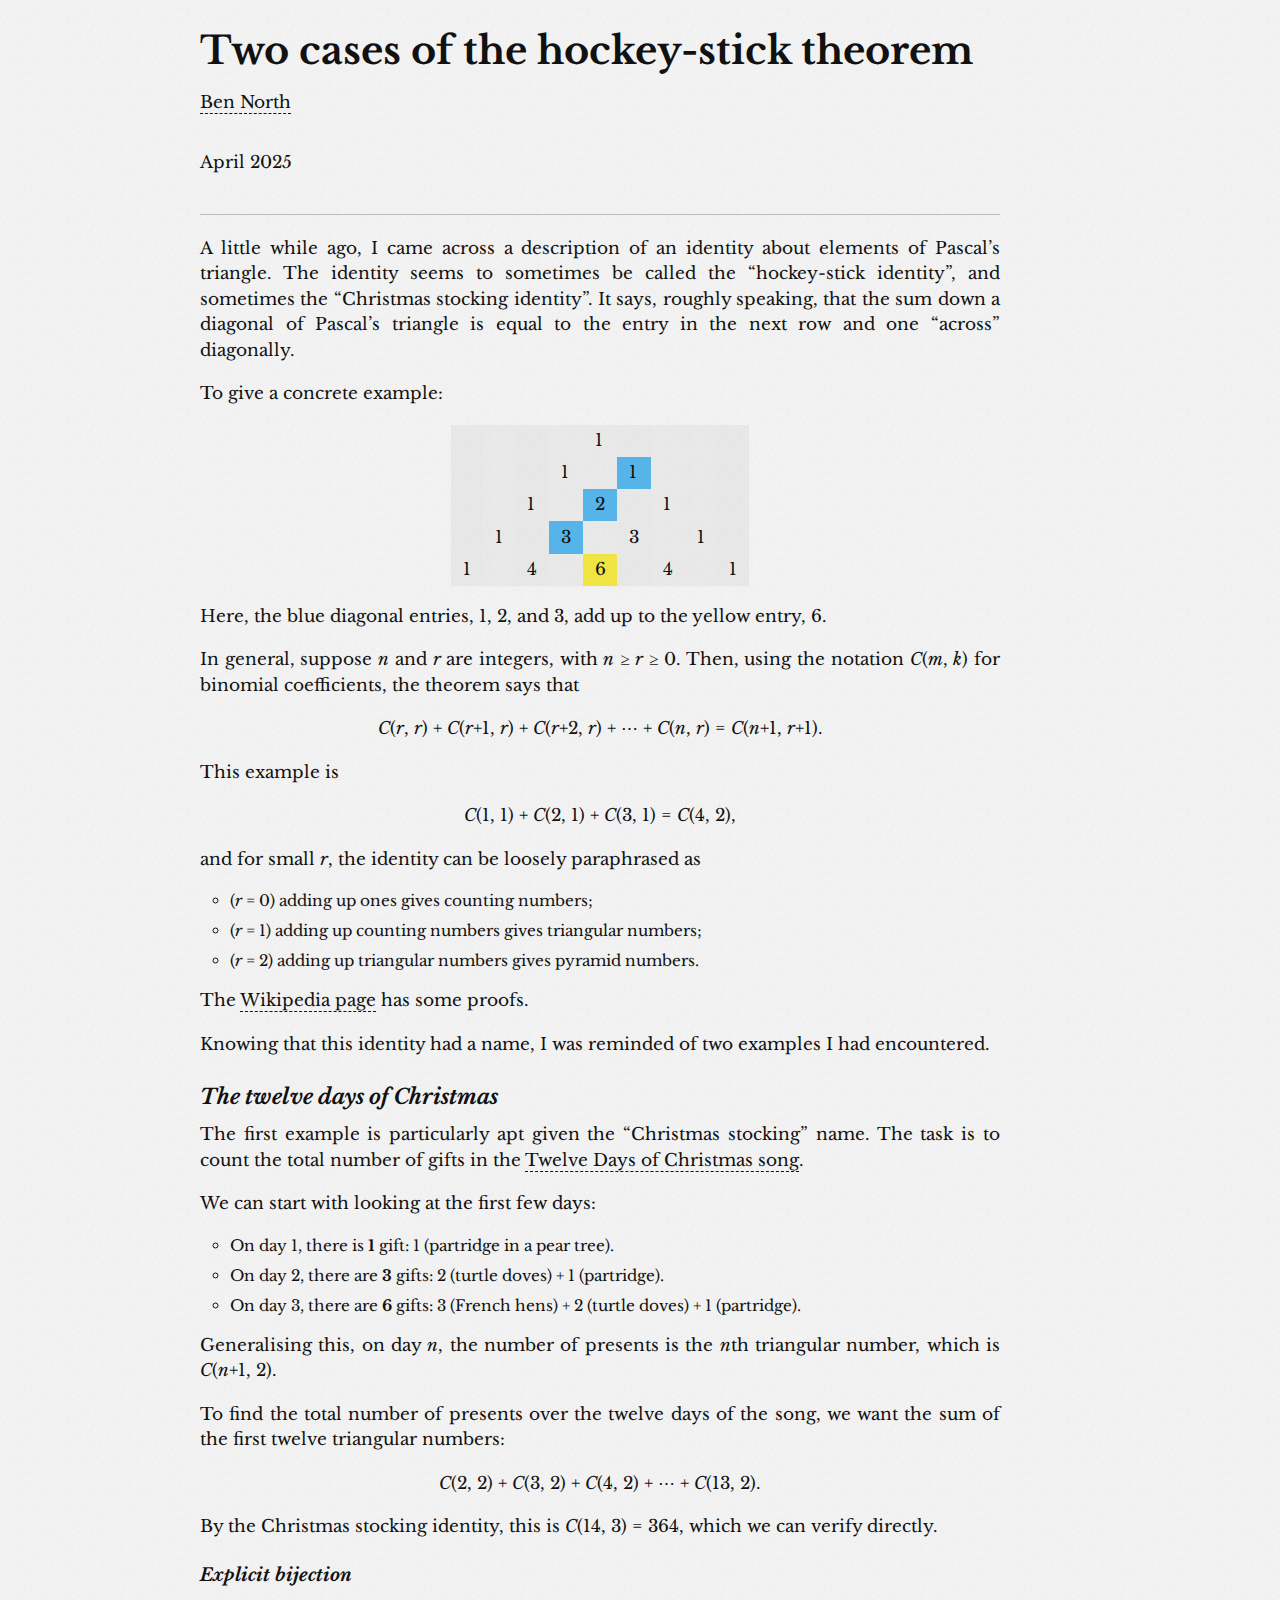
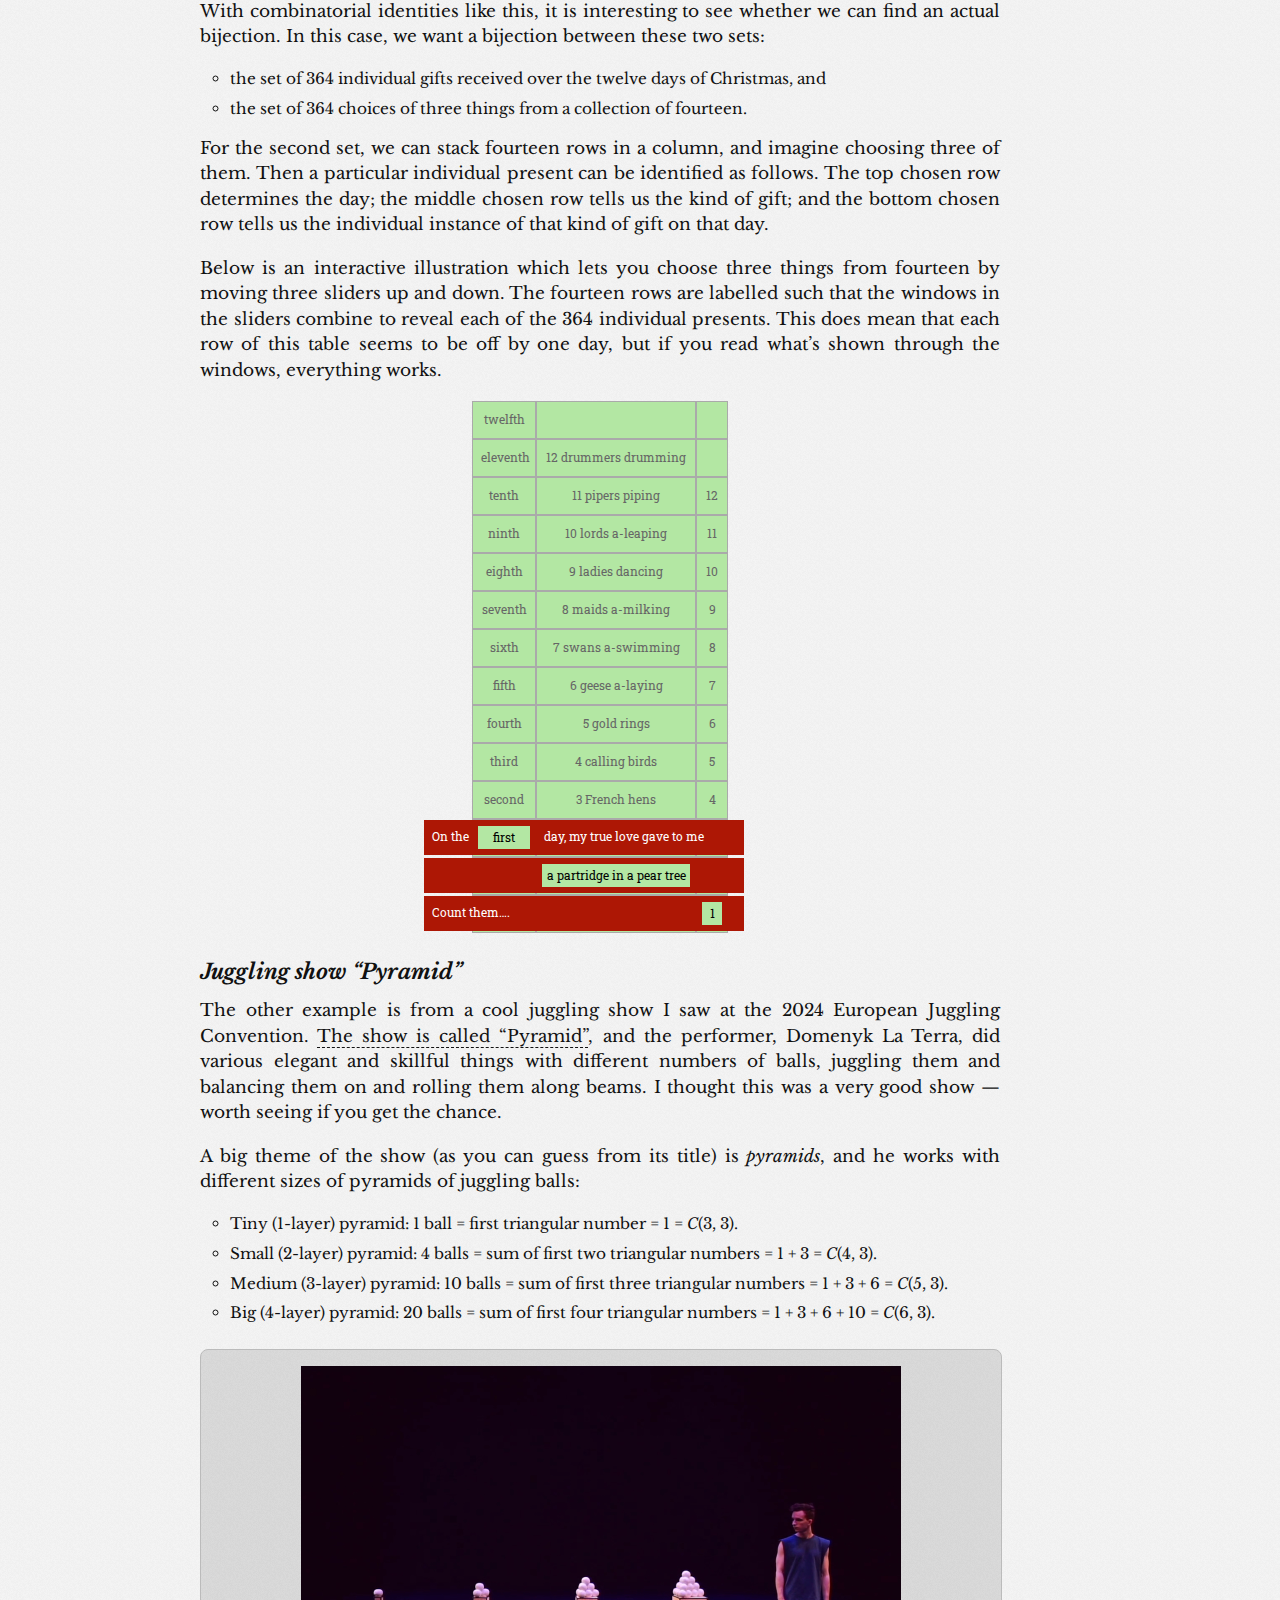
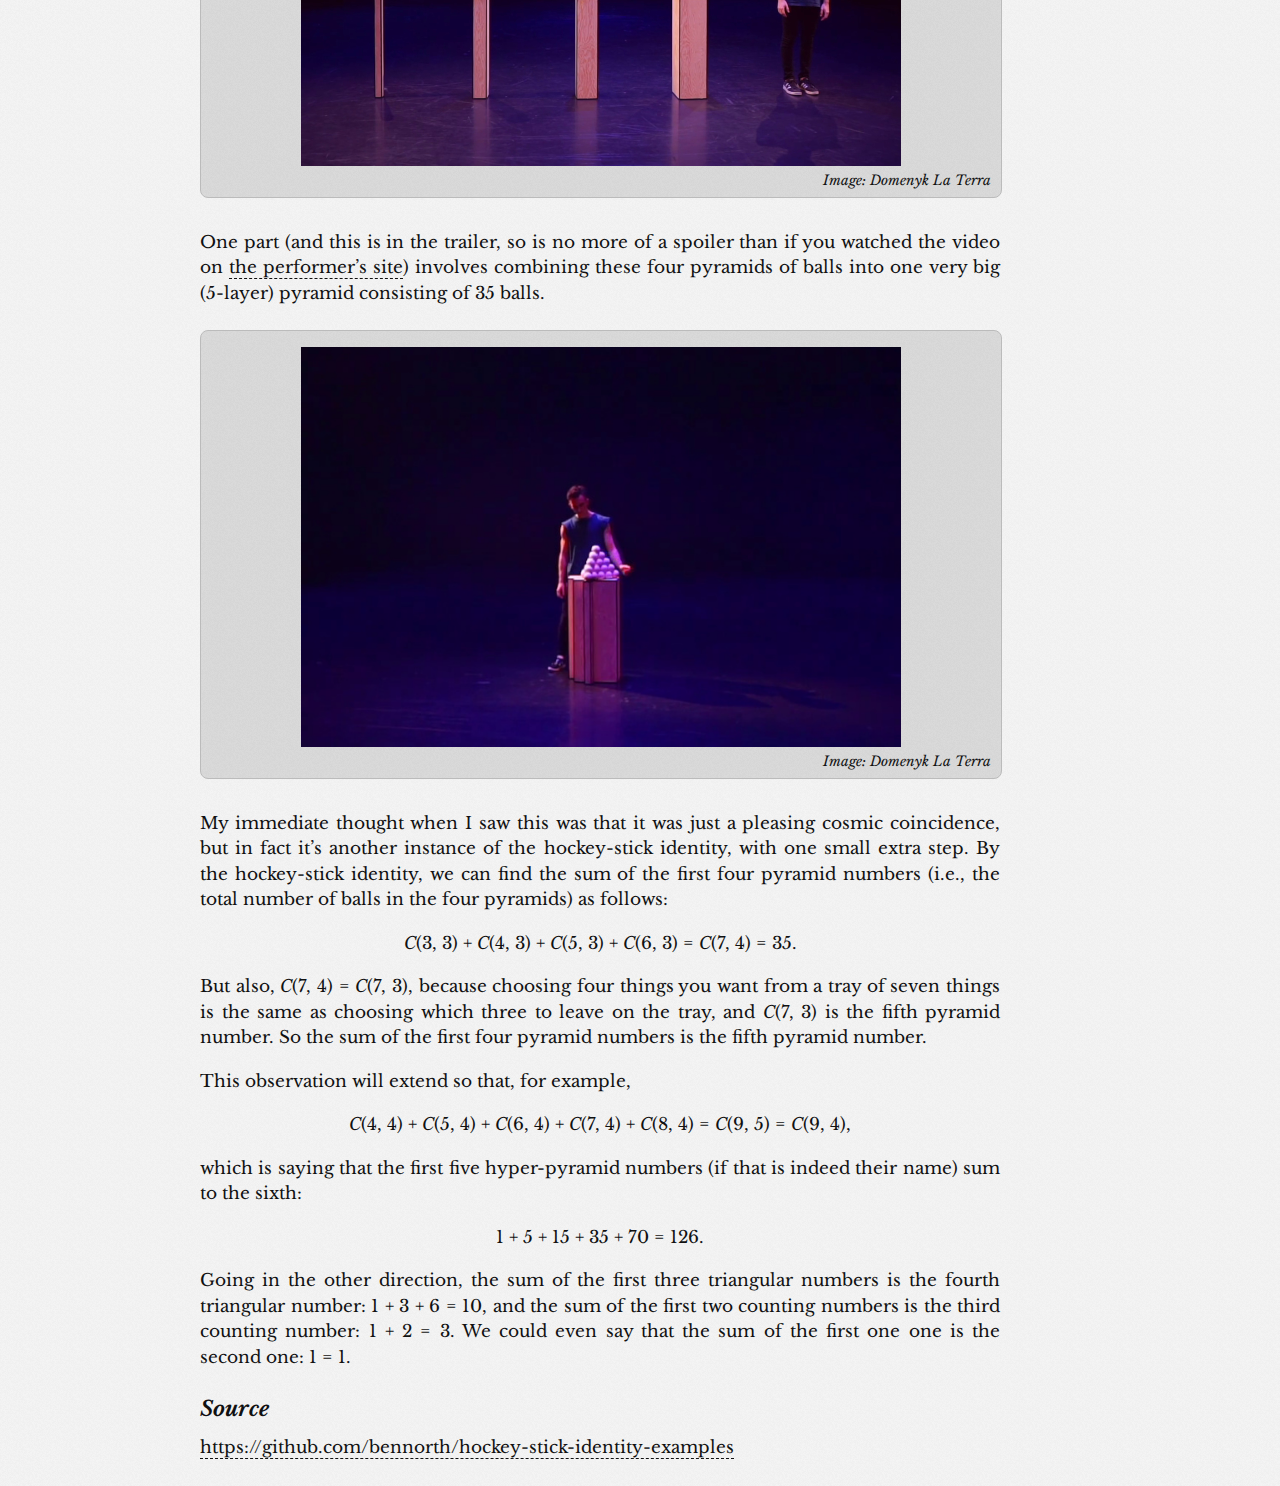
<file: docs/index.html>
<!DOCTYPE html>
<html xmlns="http://www.w3.org/1999/xhtml" lang="" xml:lang="">
<head>
  <meta charset="utf-8" />
  <meta name="generator" content="pandoc" />
  <meta name="viewport" content="width=device-width, initial-scale=1.0, user-scalable=yes" />
  <meta name="author" content="Ben North" />
  <title>Two cases of the hockey-stick theorem</title>
  <style>
    code{white-space: pre-wrap;}
    span.smallcaps{font-variant: small-caps;}
    div.columns{display: flex; gap: min(4vw, 1.5em);}
    div.column{flex: auto; overflow-x: auto;}
    div.hanging-indent{margin-left: 1.5em; text-indent: -1.5em;}
    /* The extra [class] is a hack that increases specificity enough to
       override a similar rule in reveal.js */
    ul.task-list[class]{list-style: none;}
    ul.task-list li input[type="checkbox"] {
      font-size: inherit;
      width: 0.8em;
      margin: 0 0.8em 0.2em -1.6em;
      vertical-align: middle;
    }
    .display.math{display: block; text-align: center; margin: 0.5rem auto;}
  </style>
  <link rel="stylesheet" href="styling.css" />
  <link href="twelve-days.css" rel="stylesheet" />
  <link rel="preconnect" href="https://fonts.googleapis.com" />
  <link rel="preconnect" href="https://fonts.gstatic.com" crossorigin />
  <link href="https://fonts.googleapis.com/css2?family=Roboto+Slab&display=swap" rel="stylesheet" />
  <link href="custom-styles.css" rel="stylesheet" />
</head>
<body>
<header id="title-block-header">
<h1 class="title">Two cases of the hockey-stick theorem</h1>
<p class="author"><a href="https://github.com/bennorth">Ben
North</a></p>
<p class="date">April 2025</p>
</header>
<p>A little while ago, I came across a description of an identity about
elements of Pascal’s triangle. The identity seems to sometimes be called
the “hockey-stick identity”, and sometimes the “Christmas stocking
identity”. It says, roughly speaking, that the sum down a diagonal of
Pascal’s triangle is equal to the entry in the next row and one “across”
diagonally.</p>
<p>To give a concrete example:</p>
<table>
<tbody>
<tr class="odd">
<td></td>
<td></td>
<td></td>
<td></td>
<td>1</td>
<td></td>
<td></td>
<td></td>
<td></td>
</tr>
<tr class="even">
<td></td>
<td></td>
<td></td>
<td>1</td>
<td></td>
<td>1</td>
<td></td>
<td></td>
<td></td>
</tr>
<tr class="odd">
<td></td>
<td></td>
<td>1</td>
<td></td>
<td>2</td>
<td></td>
<td>1</td>
<td></td>
<td></td>
</tr>
<tr class="even">
<td></td>
<td>1</td>
<td></td>
<td>3</td>
<td></td>
<td>3</td>
<td></td>
<td>1</td>
<td></td>
</tr>
<tr class="odd">
<td>1</td>
<td></td>
<td>4</td>
<td></td>
<td>6</td>
<td></td>
<td>4</td>
<td></td>
<td>1</td>
</tr>
</tbody>
</table>
<script src="highlight-table.js"></script>
<p>Here, the blue diagonal entries, 1, 2, and 3, add up to the yellow
entry, 6.</p>
<p>In general, suppose <em>n</em> and <em>r</em> are integers, with
<em>n</em> ≥ <em>r</em> ≥ 0. Then, using the notation
<em>C</em>(<em>m</em>, <em>k</em>) for binomial coefficients, the
theorem says that</p>
<div style="text-align: center">
<p><em>C</em>(<em>r</em>, <em>r</em>) + <em>C</em>(<em>r</em>+1,
<em>r</em>) + <em>C</em>(<em>r</em>+2, <em>r</em>) + ⋯ +
<em>C</em>(<em>n</em>, <em>r</em>) = <em>C</em>(<em>n</em>+1,
<em>r</em>+1).</p>
</div>
<p>This example is</p>
<div style="text-align: center">
<p><em>C</em>(1, 1) + <em>C</em>(2, 1) + <em>C</em>(3, 1) =
<em>C</em>(4, 2),</p>
</div>
<p>and for small <em>r</em>, the identity can be loosely paraphrased
as</p>
<ul>
<li>(<em>r</em> = 0) adding up ones gives counting numbers;</li>
<li>(<em>r</em> = 1) adding up counting numbers gives triangular
numbers;</li>
<li>(<em>r</em> = 2) adding up triangular numbers gives pyramid
numbers.</li>
</ul>
<p>The <a
href="https://en.wikipedia.org/wiki/Hockey-stick_identity">Wikipedia
page</a> has some proofs.</p>
<p>Knowing that this identity had a name, I was reminded of two examples
I had encountered.</p>
<h2 id="the-twelve-days-of-christmas">The twelve days of Christmas</h2>
<p>The first example is particularly apt given the “Christmas stocking”
name. The task is to count the total number of gifts in the <a
href="https://en.wikipedia.org/wiki/The_Twelve_Days_of_Christmas_(song)">Twelve
Days of Christmas song</a>.</p>
<p>We can start with looking at the first few days:</p>
<ul>
<li>On day 1, there is <strong>1</strong> gift: 1 (partridge in a pear
tree).</li>
<li>On day 2, there are <strong>3</strong> gifts: 2 (turtle doves) + 1
(partridge).</li>
<li>On day 3, there are <strong>6</strong> gifts: 3 (French hens) + 2
(turtle doves) + 1 (partridge).</li>
</ul>
<p>Generalising this, on day <em>n</em>, the number of presents is the
<i>n</i>th triangular number, which is <em>C</em>(<em>n</em>+1, 2).</p>
<p>To find the total number of presents over the twelve days of the
song, we want the sum of the first twelve triangular numbers:</p>
<div style="text-align: center">
<p><em>C</em>(2, 2) + <em>C</em>(3, 2) + <em>C</em>(4, 2) + ⋯ +
<em>C</em>(13, 2).</p>
</div>
<p>By the Christmas stocking identity, this is <em>C</em>(14, 3) = 364,
which we can verify directly.</p>
<h3 id="explicit-bijection">Explicit bijection</h3>
<p>With combinatorial identities like this, it is interesting to see
whether we can find an actual bijection. In this case, we want a
bijection between these two sets:</p>
<ul>
<li>the set of 364 individual gifts received over the twelve days of
Christmas, and</li>
<li>the set of 364 choices of three things from a collection of
fourteen.</li>
</ul>
<p>For the second set, we can stack fourteen rows in a column, and
imagine choosing three of them. Then a particular individual present can
be identified as follows. The top chosen row determines the day; the
middle chosen row tells us the kind of gift; and the bottom chosen row
tells us the individual instance of that kind of gift on that day.</p>
<p>Below is an interactive illustration which lets you choose three
things from fourteen by moving three sliders up and down. The fourteen
rows are labelled such that the windows in the sliders combine to reveal
each of the 364 individual presents. This does mean that each row of
this table seems to be off by one day, but if you read what’s shown
through the windows, everything works.</p>
<div id="twelve-days">
<div id="labels">

</div>
<div id="sliders">
<div id="choose-day" tabindex="0" data-slider-idx="0">
<div class="intro-wrapper">
<p class="intro">
On the
</p>
</div>
<div class="window">

</div>
<div class="intro-wrapper">
<p class="intro">
day, my true love gave to me
</p>
</div>
</div>
<div id="choose-kind" tabindex="0" data-slider-idx="1">
<div class="intro">

</div>
<div class="window">

</div>
<div class="outro">

</div>
</div>
<div id="choose-which" tabindex="0" data-slider-idx="2">
<div class="intro-wrapper">
<p class="intro">
Count them….
</p>
</div>
<div class="window">

</div>
<div class="outro">

</div>
</div>
</div>
</div>
<script src="twelve-days.js"></script>
<h2 id="juggling-show-pyramid">Juggling show “Pyramid”</h2>
<p>The other example is from a cool juggling show I saw at the 2024
European Juggling Convention. <a
href="https://www.jugglingdom.com/shows/pyramid-show">The show is called
“Pyramid”</a>, and the performer, Domenyk La Terra, did various elegant
and skillful things with different numbers of balls, juggling them and
balancing them on and rolling them along beams. I thought this was a
very good show — worth seeing if you get the chance.</p>
<p>A big theme of the show (as you can guess from its title) is
<em>pyramids</em>, and he works with different sizes of pyramids of
juggling balls:</p>
<ul>
<li>Tiny (1-layer) pyramid: 1 ball = first triangular number = 1 =
<em>C</em>(3, 3).</li>
<li>Small (2-layer) pyramid: 4 balls = sum of first two triangular
numbers = 1 + 3 = <em>C</em>(4, 3).</li>
<li>Medium (3-layer) pyramid: 10 balls = sum of first three triangular
numbers = 1 + 3 + 6 = <em>C</em>(5, 3).</li>
<li>Big (4-layer) pyramid: 20 balls = sum of first four triangular
numbers = 1 + 3 + 6 + 10 = <em>C</em>(6, 3).</li>
</ul>
<figure style="text-align: center; margin-top: 1.5rem; margin-bottom: 2rem;">
<img src="four-pyramids.jpg" style="width: 75%; margin-top: 1rem;"
 alt="Performer Domenyk La Terra standing next to four tall plinths, each with a different number of juggling balls arranged in a pyramid on top of it.">
<figcaption>
Image: Domenyk La Terra
</figcaption>
</figure>
<p>One part (and this is in the trailer, so is no more of a spoiler than
if you watched the video on <a
href="https://www.jugglingdom.com/shows/pyramid-show">the performer’s
site</a>) involves combining these four pyramids of balls into one very
big (5-layer) pyramid consisting of 35 balls.</p>
<figure style="text-align: center; margin-top: 1.5rem; margin-bottom: 2rem;">
<img src="one-big-pyramid.jpg" style="width: 75%; margin-top: 1rem;"
 alt="Performer Domenyk La Terra standing behind a single tall plinth, with 35 juggling balls arranged in a single pyramid on top of it.">
<figcaption>
Image: Domenyk La Terra
</figcaption>
</figure>
<p>My immediate thought when I saw this was that it was just a pleasing
cosmic coincidence, but in fact it’s another instance of the
hockey-stick identity, with one small extra step. By the hockey-stick
identity, we can find the sum of the first four pyramid numbers (i.e.,
the total number of balls in the four pyramids) as follows:</p>
<div style="text-align: center">
<p><em>C</em>(3, 3) + <em>C</em>(4, 3) + <em>C</em>(5, 3) +
<em>C</em>(6, 3) = <em>C</em>(7, 4) = 35.</p>
</div>
<p>But also, <em>C</em>(7, 4) = <em>C</em>(7, 3), because choosing four
things you want from a tray of seven things is the same as choosing
which three to leave on the tray, and <em>C</em>(7, 3) is the fifth
pyramid number. So the sum of the first four pyramid numbers is the
fifth pyramid number.</p>
<p>This observation will extend so that, for example,</p>
<div style="text-align: center">
<p><em>C</em>(4, 4) + <em>C</em>(5, 4) + <em>C</em>(6, 4) +
<em>C</em>(7, 4) + <em>C</em>(8, 4) = <em>C</em>(9, 5) = <em>C</em>(9,
4),</p>
</div>
<p>which is saying that the first five hyper-pyramid numbers (if that is
indeed their name) sum to the sixth:</p>
<div style="text-align: center">
<p>1 + 5 + 15 + 35 + 70 = 126.</p>
</div>
<p>Going in the other direction, the sum of the first three triangular
numbers is the fourth triangular number: 1 + 3 + 6 = 10, and the sum of
the first two counting numbers is the third counting number: 1 + 2 = 3.
We could even say that the sum of the first one one is the second one: 1
= 1.</p>
<h2 id="source">Source</h2>
<p><a
href="https://github.com/bennorth/hockey-stick-identity-examples">https://github.com/bennorth/hockey-stick-identity-examples</a></p>
<!--
References:
https://patrickhlauke.github.io/getting-touchy-presentation
https://mathworld.wolfram.com/ChristmasStockingTheorem.html
https://en.wikipedia.org/wiki/Hockey-stick_identity
-->
</body>
</html>
</file>
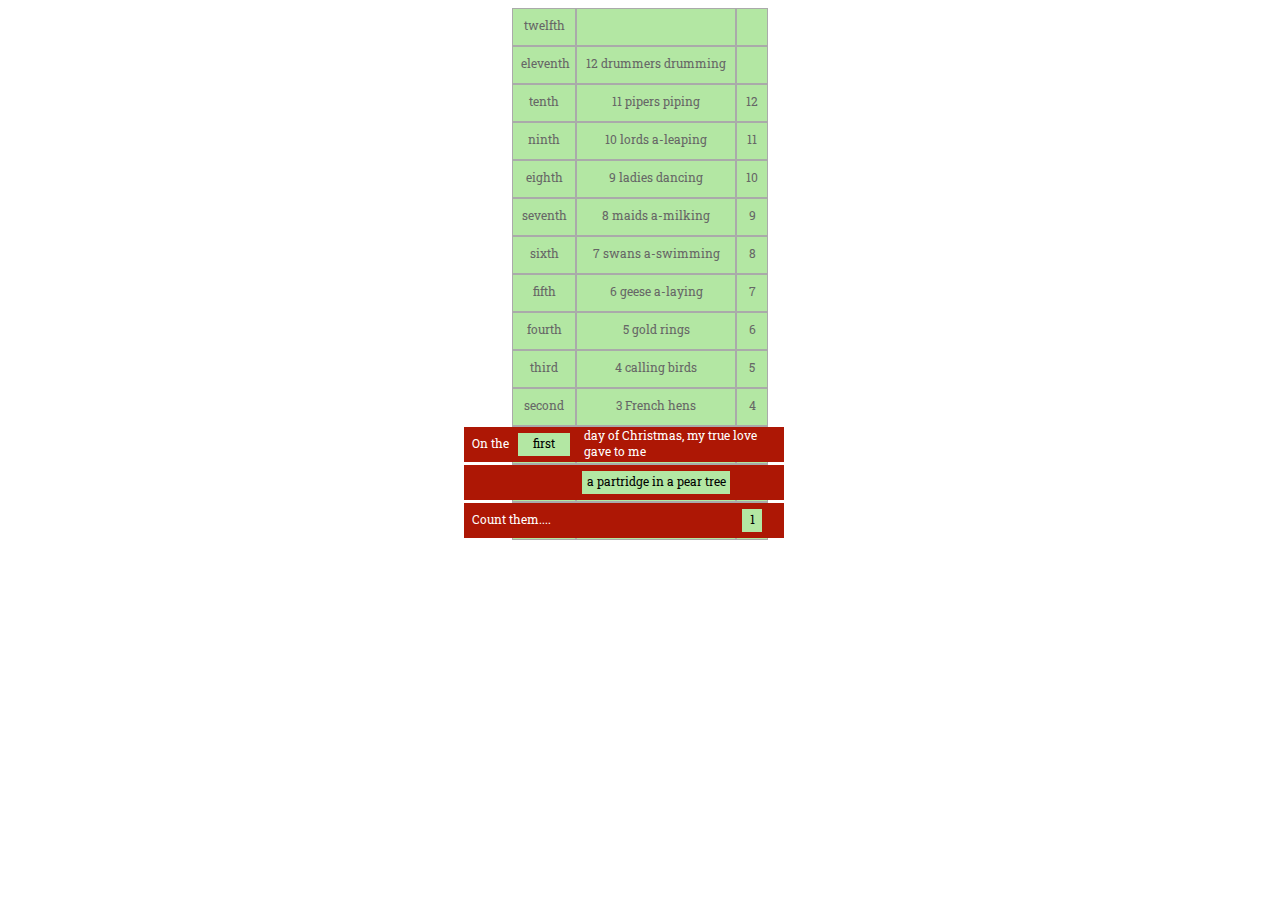
<file: twelve-days.html>
<!DOCTYPE html>
<html lang="en">
  <head>
    <meta charset="UTF-8" />
    <title>Twelve days of Christmas</title>
    <link href="twelve-days.css" rel="stylesheet" />
    <link rel="preconnect" href="https://fonts.googleapis.com" />
    <link rel="preconnect" href="https://fonts.gstatic.com" crossorigin />
    <link
      href="https://fonts.googleapis.com/css2?family=Roboto+Slab&display=swap"
      rel="stylesheet"
    />
  </head>
  <body>
    <div id="twelve-days">
      <div id="labels"></div>
      <div id="sliders">
        <div id="choose-day" tabindex="0" data-slider-idx="0">
          <div class="intro-wrapper"><p class="intro">On the</p></div>
          <div class="window"></div>
          <div class="intro-wrapper">
            <p class="intro">day of Christmas, my true love gave to me</p>
          </div>
        </div>
        <div id="choose-kind" tabindex="0" data-slider-idx="1">
          <div class="intro"></div>
          <div class="window"></div>
          <div class="outro"></div>
        </div>
        <div id="choose-which" tabindex="0" data-slider-idx="2">
          <div class="intro-wrapper"><p class="intro">Count them....</p></div>
          <div class="window"></div>
          <div class="outro"></div>
        </div>
      </div>
    </div>
    <script src="twelve-days.js"></script>
  </body>
</html>
</file>
<file: docs/twelve-days.css>
#twelve-days {
  user-select: none;

  font-family: "Roboto Slab", serif;
  font-optical-sizing: auto;
  font-weight: 400;
  font-style: normal;
  font-size: 12px;

  background-color: #b3e7a3;
  color: #666;

  .within-window {
    color: black;
  }
  margin: auto;
  width: fit-content;

  display: grid;
  > * {
    grid-row: 1 / 2;
    grid-column: 1 / 2;
  }

  #labels {
    display: grid;
    grid-template-rows: repeat(14, auto);
    grid-template-columns: repeat(3, auto);

    > * {
      box-sizing: border-box;
      height: 38px;
      border: 1px solid #aaa;
      padding: 0.5rem;
      text-align: center;
    }
    > *.day-ordinal {
      width: 4rem;
    }
    > *.gift-kind {
      width: 10rem;
    }
    > *.gift-index {
      width: 2rem;
    }
  }

  #sliders {
    --12d-slider-colour: #ad1705;
    color: white;
    position: relative;
    > * {
        cursor: grab;
        touch-action: none;
      &.dragging { cursor: grabbing; }
      position: absolute;
      display: grid;
      margin-left: -3rem;
      margin-right: -1rem;
      transition: top 0.2s ease-in-out;
      .intro-wrapper {
        display: grid;
        place-items: center start;
        .intro {
          margin: 0px 0px 3px 0.5rem;
        }
      }
    }
    > * > * {
      margin: 0px;
      height: 35px;
      background-color: var(--12d-slider-colour);
    }
    > * > .window {
      border-width: 6px;
      border-style: solid;
      box-sizing: border-box;
      background-color: transparent;
      border-color: var(--12d-slider-colour);
    }
    > #choose-day {
      grid-template-columns: 3rem 4rem 13rem;

      > .two-lines {
        p {
          margin: 0px;
        }
      }
    }
    > #choose-kind {
      grid-template-columns: 7rem 10rem 3rem;
    }
    > #choose-which {
      grid-template-columns: 17rem 2rem 1rem;
    }
  }
}
</file>
<file: docs/custom-styles.css>
body {
    line-height: 1.5;
}

table > tbody:last-child {
    border-bottom-color: #eee;
}

table > tbody > tr.odd,
table > tbody > tr.even {
    background-color: #eee;
}
</file>
<file: twelve-days.css>
#twelve-days {
  user-select: none;

  font-family: "Roboto Slab", serif;
  font-optical-sizing: auto;
  font-weight: 400;
  font-style: normal;
  font-size: 12px;

  background-color: #b3e7a3;
  color: #666;

  .within-window {
    color: black;
  }
  margin: auto;
  width: fit-content;

  display: grid;
  > * {
    grid-row: 1 / 2;
    grid-column: 1 / 2;
  }

  #labels {
    display: grid;
    grid-template-rows: repeat(14, auto);
    grid-template-columns: repeat(3, auto);

    > * {
      box-sizing: border-box;
      height: 38px;
      border: 1px solid #aaa;
      padding: 0.5rem;
      text-align: center;
    }
    > *.day-ordinal {
      width: 4rem;
    }
    > *.gift-kind {
      width: 10rem;
    }
    > *.gift-index {
      width: 2rem;
    }
  }

  #sliders {
    --12d-slider-colour: #ad1705;
    color: white;
    position: relative;
    > * {
        cursor: grab;
        touch-action: none;
      &.dragging { cursor: grabbing; }
      position: absolute;
      display: grid;
      margin-left: -3rem;
      margin-right: -1rem;
      transition: top 0.2s ease-in-out;
      .intro-wrapper {
        display: grid;
        place-items: center start;
        .intro {
          margin: 0px 0px 3px 0.5rem;
        }
      }
    }
    > * > * {
      margin: 0px;
      height: 35px;
      background-color: var(--12d-slider-colour);
    }
    > * > .window {
      border-width: 6px;
      border-style: solid;
      box-sizing: border-box;
      background-color: transparent;
      border-color: var(--12d-slider-colour);
    }
    > #choose-day {
      grid-template-columns: 3rem 4rem 13rem;

      > .two-lines {
        p {
          margin: 0px;
        }
      }
    }
    > #choose-kind {
      grid-template-columns: 7rem 10rem 3rem;
    }
    > #choose-which {
      grid-template-columns: 17rem 2rem 1rem;
    }
  }
}
</file>
<file: docs/styling.css>
@import url(//fonts.googleapis.com/css?family=Libre+Baskerville:400,400italic,700);@import url(//fonts.googleapis.com/css?family=Source+Code+Pro:400,400italic,700,700italic);/* normalize.css v3.0.0 | MIT License | git.io/normalize */html{font-family:sans-serif;-ms-text-size-adjust:100%;-webkit-text-size-adjust:100%}body{margin:0}article,aside,details,figcaption,figure,footer,header,hgroup,main,nav,section,summary{display:block}audio,canvas,progress,video{display:inline-block;vertical-align:baseline}audio:not([controls]){display:none;height:0}[hidden],template{display:none}a{background:transparent}a:active,a:hover{outline:0}abbr[title]{border-bottom:1px dotted}b,strong{font-weight:bold}dfn{font-style:italic}h1{font-size:2em;margin:0.67em 0}mark{background:#ff0;color:#000}small{font-size:80%}sub,sup{font-size:75%;line-height:0;position:relative;vertical-align:baseline}sup{top:-0.5em}sub{bottom:-0.25em}img{border:0}svg:not(:root){overflow:hidden}figure{margin:1em 40px}hr{-moz-box-sizing:content-box;box-sizing:content-box;height:0}pre{overflow:auto}code,kbd,pre,samp{font-family:monospace, monospace;font-size:1em}button,input,optgroup,select,textarea{color:inherit;font:inherit;margin:0}button{overflow:visible}button,select{text-transform:none}button,html input[type="button"],input[type="reset"],input[type="submit"]{-webkit-appearance:button;cursor:pointer}button[disabled],html input[disabled]{cursor:default}button::-moz-focus-inner,input::-moz-focus-inner{border:0;padding:0}input{line-height:normal}input[type="checkbox"],input[type="radio"]{box-sizing:border-box;padding:0}input[type="number"]::-webkit-inner-spin-button,input[type="number"]::-webkit-outer-spin-button{height:auto}input[type="search"]{-webkit-appearance:textfield;-moz-box-sizing:content-box;-webkit-box-sizing:content-box;box-sizing:content-box}input[type="search"]::-webkit-search-cancel-button,input[type="search"]::-webkit-search-decoration{-webkit-appearance:none}fieldset{border:1px solid #c0c0c0;margin:0 2px;padding:0.35em 0.625em 0.75em}legend{border:0;padding:0}textarea{overflow:auto}optgroup{font-weight:bold}table{border-collapse:collapse;border-spacing:0}td,th{padding:0}body,code,tr.odd,tr.even,figure{background-image:url("[data-uri]")}body{font-family:"Libre Baskerville",Baskerville,Georgia,serif;background-color:#f8f8f8;color:#111;line-height:1.3;text-align:justify;-moz-hyphens:auto;-ms-hyphens:auto;-webkit-hyphens:auto;hyphens:auto}@media (max-width: 400px){body{font-size:12px;margin-left:10px;margin-right:10px;margin-top:10px;margin-bottom:15px}}@media (min-width: 401px) and (max-width: 600px){body{font-size:14px;margin-left:10px;margin-right:10px;margin-top:10px;margin-bottom:15px}}@media (min-width: 601px) and (max-width: 900px){body{font-size:15px;margin-left:100px;margin-right:100px;margin-top:20px;margin-bottom:25px}}@media (min-width: 901px) and (max-width: 1800px){body{font-size:17px;margin-left:200px;margin-right:200px;margin-top:30px;margin-bottom:25px;max-width:800px}}@media (min-width: 1801px){body{font-size:18px;margin-left:20%;margin-right:20%;margin-top:30px;margin-bottom:25px;max-width:1000px}}p{margin-top:10px;margin-bottom:18px}em{font-style:italic}strong{font-weight:bold}h1,h2,h3,h4,h5,h6{font-weight:bold;padding-top:0.25em;margin-bottom:0.15em}header{line-height:2.475em;padding-bottom:0.7em;border-bottom:1px solid #bbb;margin-bottom:1.2em}header>h1{border:none;padding:0;margin:0;font-size:225%}header>h2{border:none;padding:0;margin:0;font-style:normal;font-size:175%}header>h3{padding:0;margin:0;font-size:125%;font-style:italic}header+h1{border-top:none;padding-top:0px}h1{border-top:1px solid #bbb;padding-top:15px;font-size:150%;margin-bottom:10px}h1:first-of-type{border:none}h2{font-size:125%;font-style:italic}h3{font-size:105%;font-style:italic}hr{border:0px;border-top:1px solid #bbb;width:100%;height:0px}hr+h1{border-top:none;padding-top:0px}ul,ol{font-size:90%;margin-top:10px;margin-bottom:15px;padding-left:30px}ul{list-style:circle}ol{list-style:decimal}ul ul,ol ol,ul ol,ol ul{font-size:inherit}li{margin-top:5px;margin-bottom:7px}q,blockquote,dd{font-style:italic;font-size:90%}blockquote,dd{quotes:none;border-left:0.35em #bbb solid;padding-left:1.15em;margin:0 1.5em 0 0}blockquote blockquote,dd blockquote,blockquote dd,dd dd,ol blockquote,ol dd,ul blockquote,ul dd,blockquote ol,dd ol,blockquote ul,dd ul{font-size:inherit}a,a:link,a:visited,a:hover{color:inherit;text-decoration:none;border-bottom:1px dashed #111}a:hover,a:link:hover,a:visited:hover,a:hover:hover{border-bottom-style:solid}a.footnoteRef,a:link.footnoteRef,a:visited.footnoteRef,a:hover.footnoteRef{border-bottom:none;color:#666}code{font-family:"Source Code Pro","Consolas","Monaco",monospace;font-size:85%;background-color:#ddd;border:1px solid #bbb;padding:0px 0.15em 0px 0.15em;-webkit-border-radius:3px;-moz-border-radius:3px;border-radius:3px}pre{margin-right:1.5em;display:block}pre>code{display:block;font-size:70%;padding:10px;-webkit-border-radius:5px;-moz-border-radius:5px;border-radius:5px;overflow-x:auto}blockquote pre,dd pre,ul pre,ol pre{margin-left:0;margin-right:0}blockquote pre>code,dd pre>code,ul pre>code,ol pre>code{font-size:77.77778%}caption,figcaption{font-size:80%;font-style:italic;text-align:right;margin-bottom:5px}caption:empty,figcaption:empty{display:none}table{width:100%;margin-top:1em;margin-bottom:1em}table+h1{border-top:none}tr td,tr th{padding:0.2em 0.7em}tr.header{border-top:1px solid #222;border-bottom:1px solid #222;font-weight:700}tr.odd{background-color:#eee}tr.even{background-color:#ccc}tbody:last-child{border-bottom:1px solid #222}dt{font-weight:700}dt:after{font-weight:normal;content:":"}dd{margin-bottom:10px}figure{margin:1.3em 0 1.3em 0;text-align:center;padding:0px;width:100%;background-color:#ddd;border:1px solid #bbb;-webkit-border-radius:8px;-moz-border-radius:8px;border-radius:8px;overflow:hidden}img{display:block;margin:0px auto;padding:0px;max-width:100%}figcaption{margin:5px 10px 5px 30px}.footnotes{color:#666;font-size:70%;font-style:italic}.footnotes li p:last-child a:last-child{border-bottom:none}
</file>
